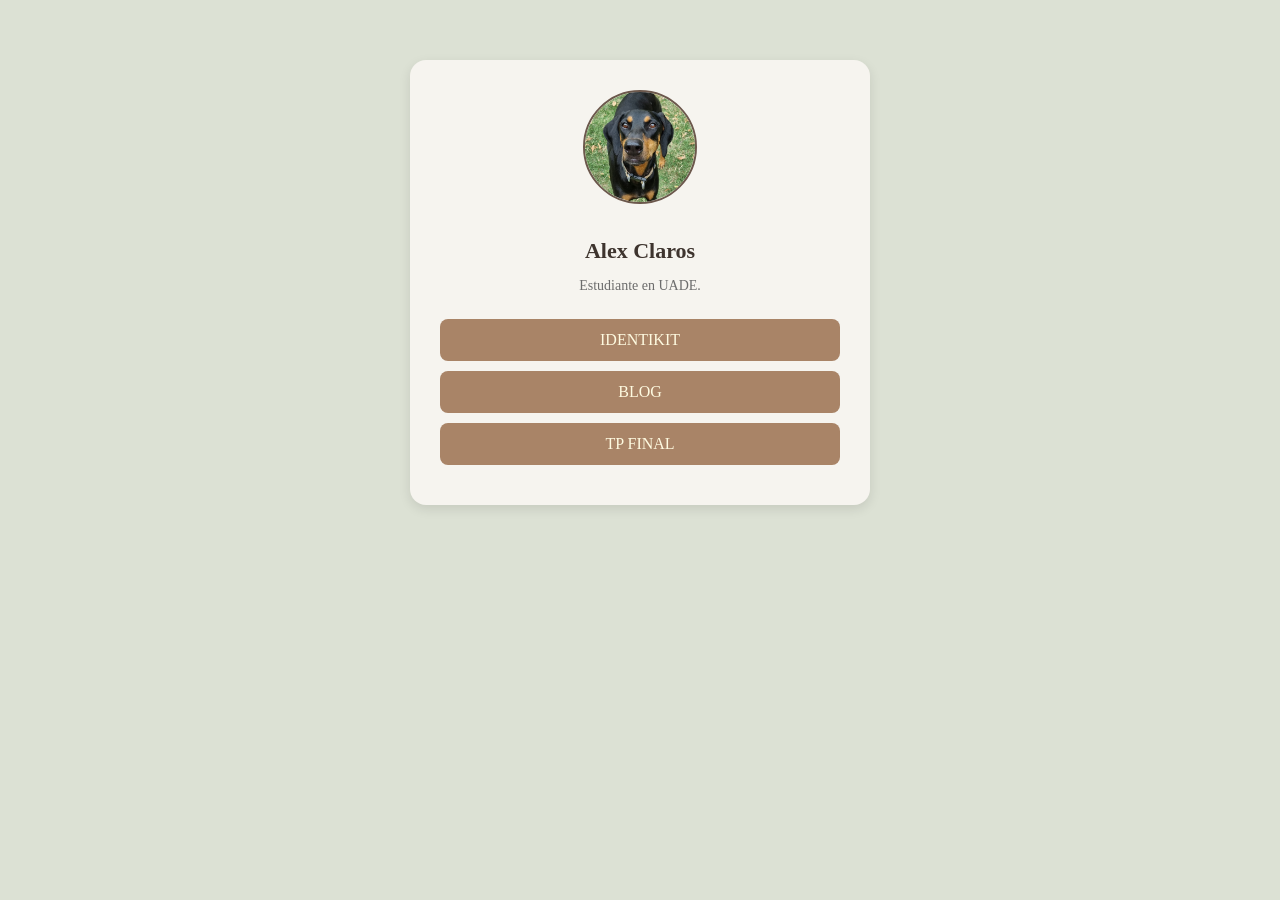
<file: index.html>
<!DOCTYPE html>
<html lang="es">
<head>
  <meta charset="UTF-8" />
  <meta name="viewport" content="width=device-width, initial-scale=1.0"/>
  <title>Mi Linktree</title>
  <link rel="stylesheet" href="style.css" />
</head>
<body>
  <div class="container">
    <img src="TP IDENTIKIT/img/luna1.JPG" alt="Foto de perfil" class="foto">
    <h1>Alex Claros</h1>
    <p>Estudiante en UADE.</p>

    <div class="links">
      <a href="TP IDENTIKIT/index.html" target="_blank">IDENTIKIT</a>
      <a href="" target="_blank">BLOG</a>
      <a href="" target="_blank">TP FINAL</a>
    </div>
  </div>
</body>
</html>
</file>
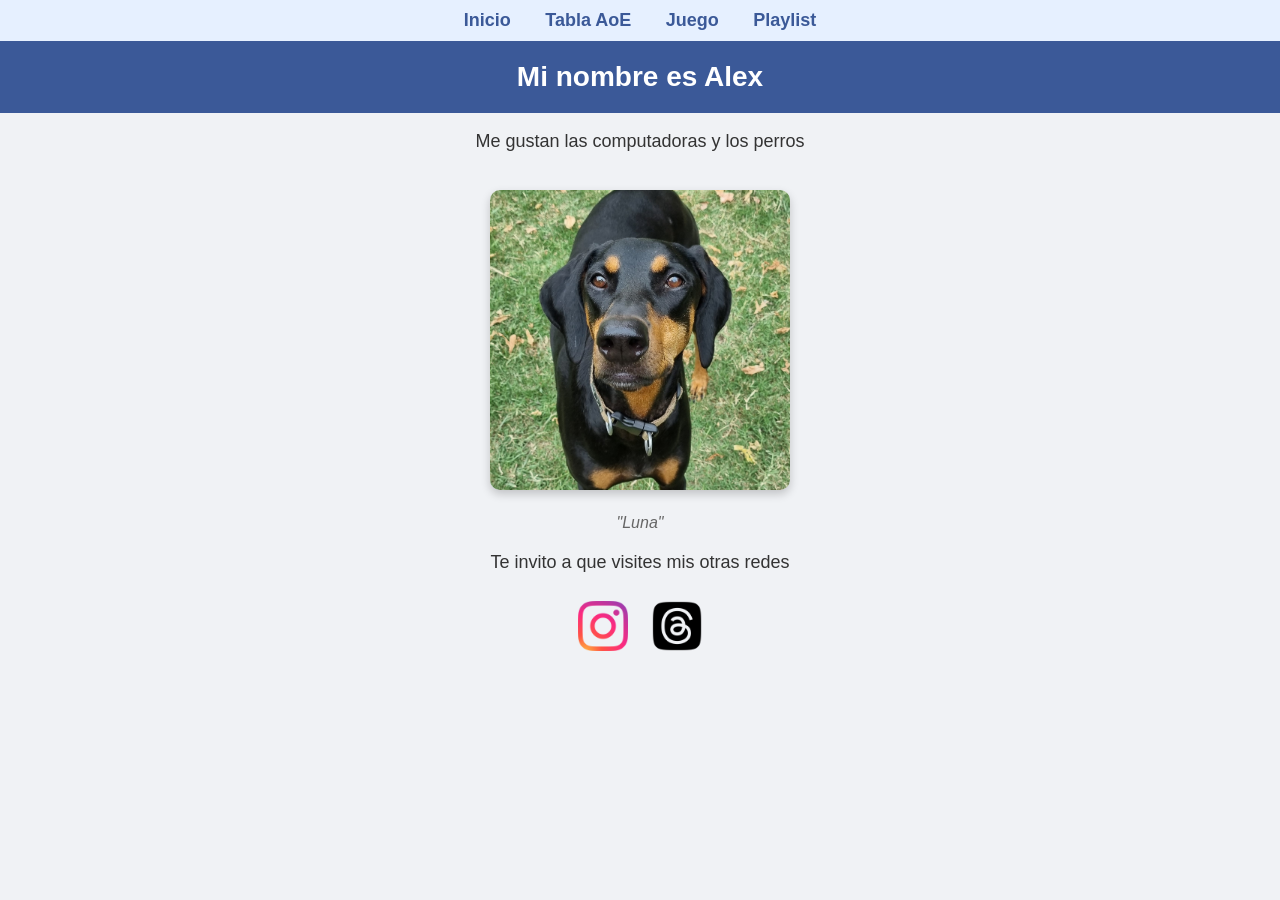
<file: TP IDENTIKIT/index.html>
<!DOCTYPE html>
<html lang="es">
  <head>
    <meta charset="UTF-8" />
    <meta name="viewport" content="width=device-width, initial-scale=1.0" />
    <title>Identikit</title>
    <link rel="shortcut icon" href="icon/facebook.ico" type="image/x-icon" />
    <link rel="stylesheet" href="styles.css" />
  </head>
  <body class="index">
    <nav>
      <ul>
        <li><a href="index.html">Inicio</a></li>
        <li><a href="tabla.html">Tabla AoE</a></li>
        <li><a href="millonario.html">Juego</a></li>
        <li><a href="playlist.html">Playlist</a></li>
      </ul>
    </nav>
    <h1>Mi nombre es Alex</h1>
    <p>Me gustan las computadoras y los perros</p>
    <img id="fotoPerfil" src="img/luna1.jpg" alt="foto de perfil" />
    <blockquote>"Luna"</blockquote>
    <p>Te invito a que visites mis otras redes</p>
    <a href="https://www.instagram.com/" target="_blank">
      <img class="redesIconos" src="img/instagram.png" alt="instagram" />
    </a>
    <a href="https://www.threads.net/" target="_blank">
      <img class="redesIconos" src="img/threads.png" alt="threads" />
    </a>
  </body>
</html>
</file>
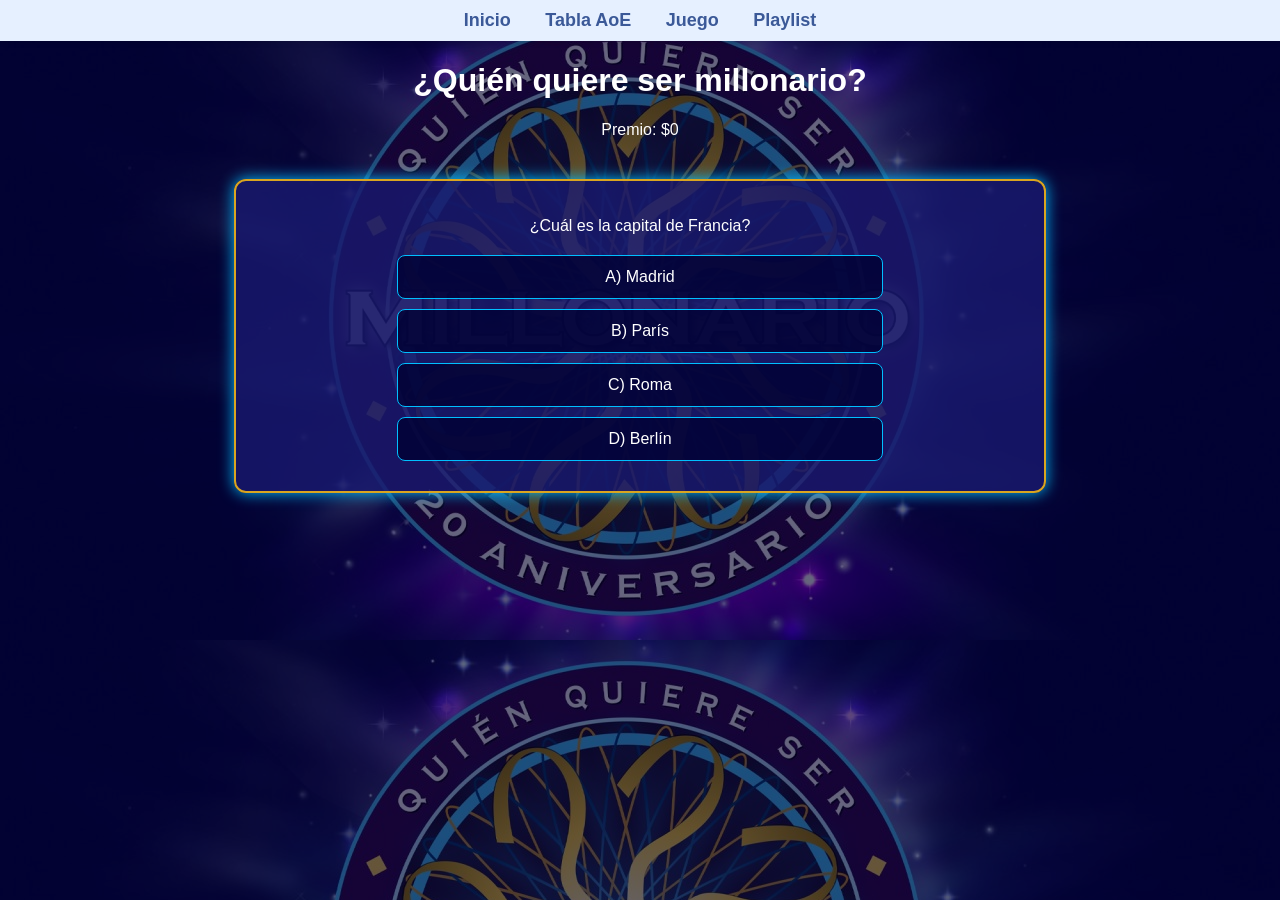
<file: TP IDENTIKIT/millonario.html>
<!DOCTYPE html>
<html lang="en">
  <head>
    <meta charset="UTF-8" />
    <meta name="viewport" content="width=device-width, initial-scale=1.0" />
    <title>Document</title>
    <link rel="stylesheet" href="styles.css" />
  </head>
  <body class="millonario">
    <nav>
      <ul>
        <li><a href="index.html">Inicio</a></li>
        <li><a href="tabla.html">Tabla AoE</a></li>
        <li><a href="millonario.html">Juego</a></li>
        <li><a href="playlist.html">Playlist</a></li>
      </ul>
    </nav>
    <h1>¿Quién quiere ser millonario?</h1>
    <p>Premio: $0</p>
    <div class="caja-preguntas">
      <p>¿Cuál es la capital de Francia?</p>
      <div class="opciones">
        <a href="millonario/gameover.html" class="opcion">A) Madrid</a>
        <a href="millonario/pregunta2.html" class="opcion">B) París</a>
        <a href="millonario/gameover.html" class="opcion">C) Roma</a>
        <a href="millonario/gameover.html" class="opcion">D) Berlín</a>
      </div>
    </div>
  </body>
</html>
</file>
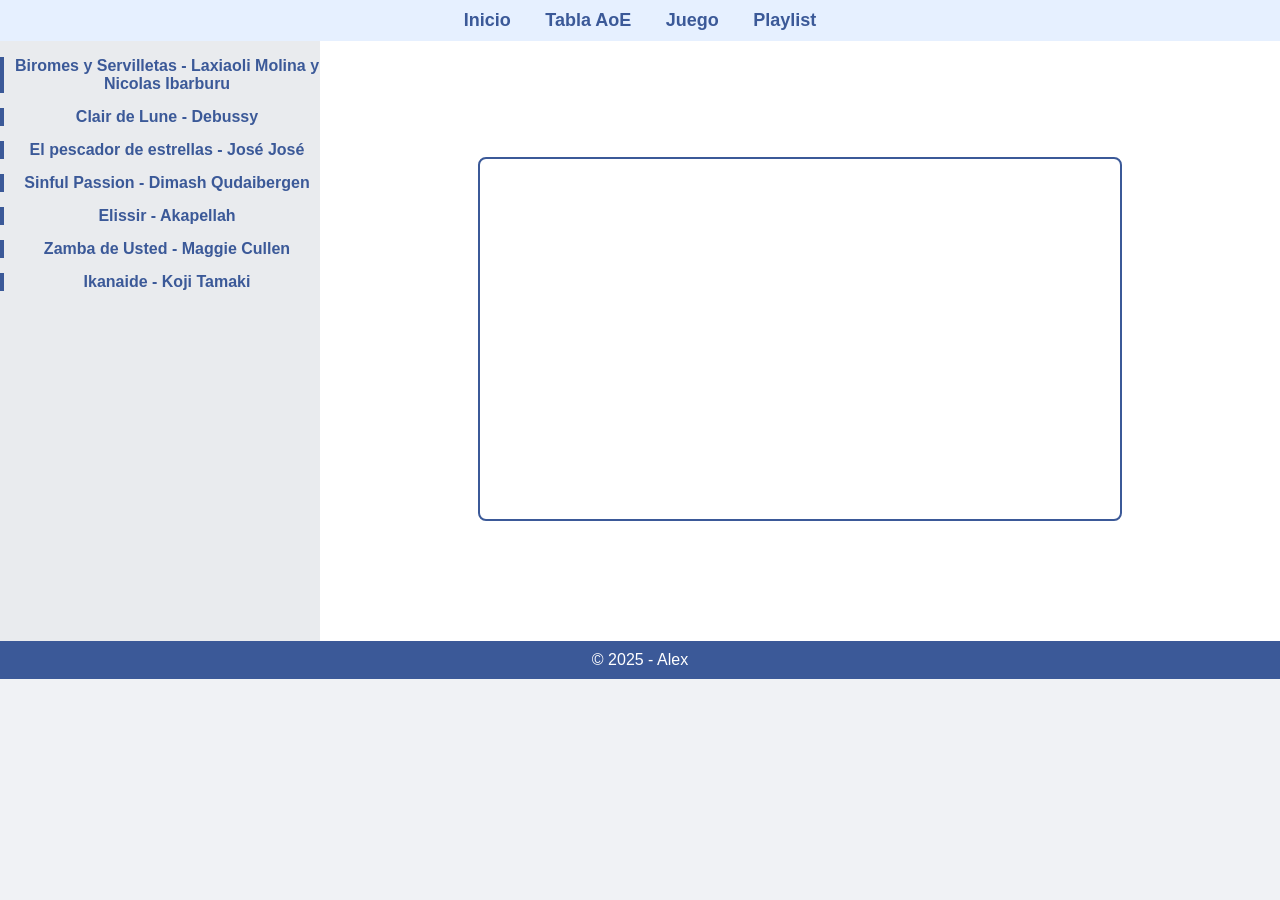
<file: TP IDENTIKIT/playlist.html>
<!DOCTYPE html>
<html lang="en">
  <head>
    <meta charset="UTF-8" />
    <meta name="viewport" content="width=device-width, initial-scale=1.0" />
    <title>Mi playlist favorita</title>
    <link rel="stylesheet" href="styles.css" />
  </head>
  <body class="playlist">
    <nav>
      <ul>
        <li><a href="index.html">Inicio</a></li>
        <li><a href="tabla.html">Tabla AoE</a></li>
        <li><a href="millonario.html">Juego</a></li>
        <li><a href="playlist.html">Playlist</a></li>
      </ul>
    </nav>
    <main>
      <aside>
        <ul>
          <li>
            <a href="#cancion1"
              >Biromes y Servilletas - Laxiaoli Molina y Nicolas Ibarburu</a
            >
          </li>
          <li><a href="#cancion2">Clair de Lune - Debussy</a></li>
          <li><a href="#cancion3">El pescador de estrellas - José José</a></li>
          <li><a href="#cancion4">Sinful Passion - Dimash Qudaibergen</a></li>
          <li><a href="#cancion5">Elissir - Akapellah</a></li>
          <li><a href="#cancion6">Zamba de Usted - Maggie Cullen</a></li>
          <li><a href="#cancion7">Ikanaide - Koji Tamaki</a></li>
        </ul>
      </aside><div class="contenido" id="contenido">
        <div id="cancion1" class="caja-video">
          <iframe
            src="https://www.youtube.com/embed/uoJnC0B-_RY?si=A3IGFPjHwUZHMWze#cancion1"
            title="YouTube video player"
            frameborder="0"
            allow="accelerometer; autoplay; clipboard-write; encrypted-media; gyroscope; picture-in-picture; web-share"
            referrerpolicy="strict-origin-when-cross-origin"
            allowfullscreen
          ></iframe>
        </div>
        <div id="cancion2" class="caja-video">
          <iframe
            src="https://www.youtube.com/embed/WNcsUNKlAKw?si=9_iGpRxBkVeyp9Uj#cancion2"
            title="YouTube video player"
            frameborder="0"
            allow="accelerometer; autoplay; clipboard-write; encrypted-media; gyroscope; picture-in-picture; web-share"
            referrerpolicy="strict-origin-when-cross-origin"
            allowfullscreen
          ></iframe>
        </div>
        <div id="cancion3" class="caja-video">
          <iframe
            src="https://www.youtube.com/embed/_VhKCfTkRvw?si=k8tfzfZnZdLGaiD3#cancion3"
            title="YouTube video player"
            frameborder="0"
            allow="accelerometer; autoplay; clipboard-write; encrypted-media; gyroscope; picture-in-picture; web-share"
            referrerpolicy="strict-origin-when-cross-origin"
            allowfullscreen
          ></iframe>
        </div>
        <div id="cancion4" class="caja-video">
          <iframe
            src="https://www.youtube.com/embed/W9FlDMCo8LU?si=gXGo-TQBeqazf1SU&start=27#cancion4"
            title="YouTube video player"
            frameborder="0"
            allow="accelerometer; autoplay; clipboard-write; encrypted-media; gyroscope; picture-in-picture; web-share"
            referrerpolicy="strict-origin-when-cross-origin"
            allowfullscreen
          ></iframe>
        </div>
        <div id="cancion5" class="caja-video">
          <iframe
            src="https://www.youtube.com/embed/Rd1TQqkc8Ug?si=7FwHSree8TJzKwzt#cancion5"
            title="YouTube video player"
            frameborder="0"
            allow="accelerometer; autoplay; clipboard-write; encrypted-media; gyroscope; picture-in-picture; web-share"
            referrerpolicy="strict-origin-when-cross-origin"
            allowfullscreen
          ></iframe>
        </div>
        <div id="cancion6" class="caja-video">
          <iframe
            src="https://www.youtube.com/embed/F_V3MKbDHOM?si=HLMkFuGMY31CObBL&start=27#cancion6"
            title="YouTube video player"
            frameborder="0"
            allow="accelerometer; autoplay; clipboard-write; encrypted-media; gyroscope; picture-in-picture; web-share"
            referrerpolicy="strict-origin-when-cross-origin"
            allowfullscreen
          ></iframe>
        </div>
        <div id="cancion7" class="caja-video">
          <iframe
            src="https://www.youtube.com/embed/2j3ab7cu_30?si=StukAZwhro8_zSu1#cancion7"
            title="YouTube video player"
            frameborder="0"
            allow="accelerometer; autoplay; clipboard-write; encrypted-media; gyroscope; picture-in-picture; web-share"
            referrerpolicy="strict-origin-when-cross-origin"
            allowfullscreen
          ></iframe>
        </div>
      </div>
    </main>
    <footer>© 2025 - Alex</footer>
  </body>
</html>
</file>
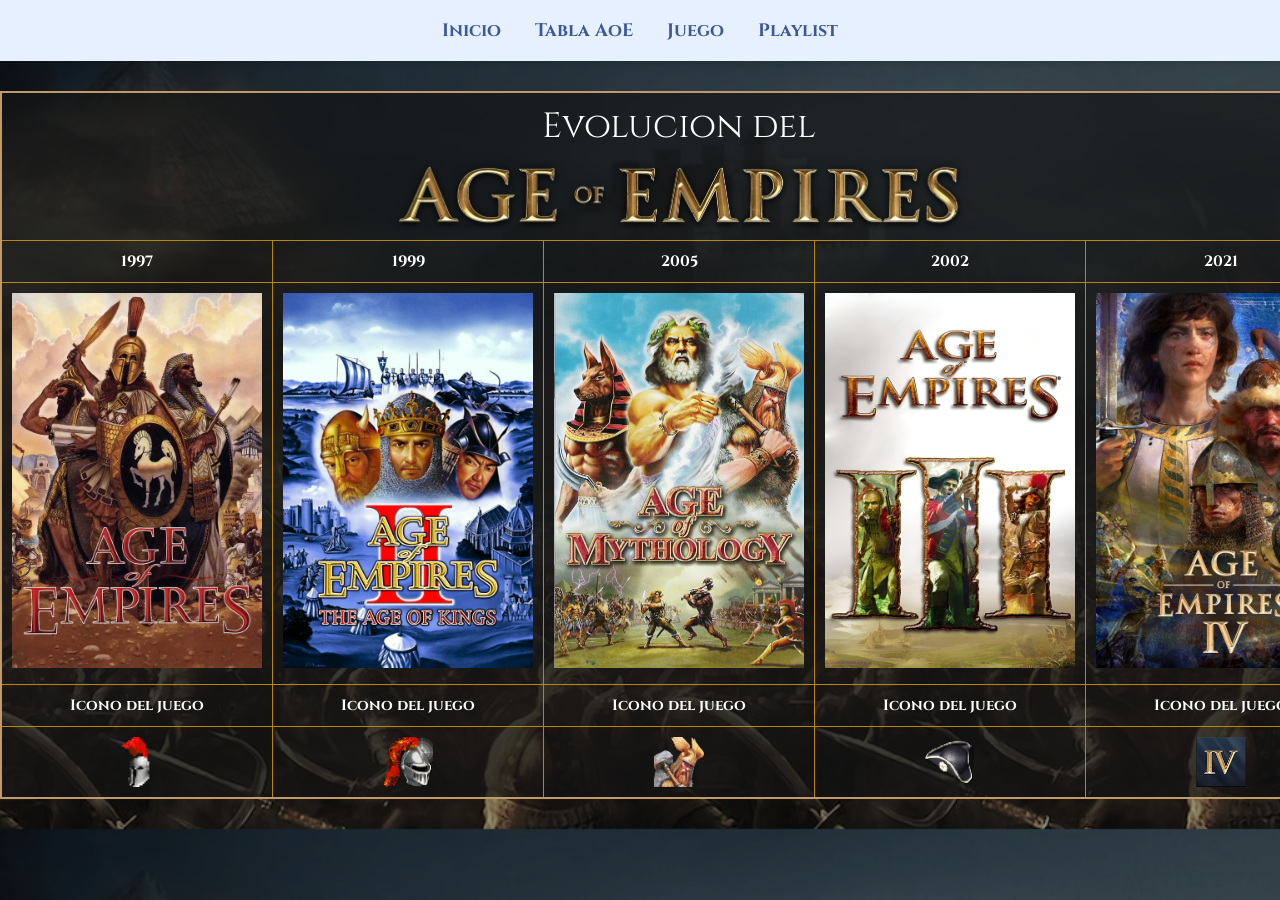
<file: TP IDENTIKIT/tabla.html>
<!DOCTYPE html>
<html lang="en">
<head>
    <meta charset="UTF-8">
    <meta name="viewport" content="width=device-width, initial-scale=1.0">
    <title>Tabla Age of Empires</title>
    <link rel="preconnect" href="https://fonts.googleapis.com">
    <link rel="preconnect" href="https://fonts.gstatic.com" crossorigin>
    <link href="https://fonts.googleapis.com/css2?family=Cinzel:wght@400..900&family=Modern+Antiqua&display=swap" rel="stylesheet">
    <link rel="stylesheet" href="styles.css">
</head>
<body class="tabla">
    <nav>
        <ul>
            <li><a href="index.html">Inicio</a></li>
            <li><a href="tabla.html">Tabla AoE</a></li>
            <li><a href="millonario.html">Juego</a></li>
            <li><a href="playlist.html">Playlist</a></li>
        </ul>
    </nav>
    <table width="1250px">
        <tr height="50px" id="titulo">
            <td id="celdaTitulo" colspan="5">Evolucion del</td>
        </tr>
        <tr>
            <td id="celdaLogo" colspan="5">
                <img id="logo" src="img/aoelogo.png" alt="aoe logo">
            </td>
        </tr>
        <tr>
            <td class="celdaTexto">1997</td>
            <td class="celdaTexto">1999</td>
            <td class="celdaTexto">2005</td>
            <td class="celdaTexto">2002</td>
            <td class="celdaTexto">2021</td>
        </tr>
        <tr>
            <td class="celdaImagen">
                <a href="https://store.steampowered.com/app/1017900/Age_of_Empires_Definitive_Edition/" target="_blank">
                    <img class="celdaImagen" src="img/aoe1f.avif" alt="aoe1">
                </a>
            </td>
            <td class="celdaImagen">
                <a href="https://store.steampowered.com/app/813780/Age_of_Empires_II_Definitive_Edition/?l=spanish">
                    <img class="celdaImagen" src="img/aoe2f.webp" alt="aoe2">
                </a>
            </td>
            <td class="celdaImagen">
                <a href="https://store.steampowered.com/app/266840/Age_of_Mythology_Extended_Edition/?l=spanish">
                    <img class="celdaImagen" src="img/aoemyth.webp" alt="aoe mythology">
                </a>
            </td>
            <td class="celdaImagen">
                <a href="https://store.steampowered.com/app/933110/Age_of_Empires_III_Definitive_Edition/?l=spanish">
                    <img class="celdaImagen" src="img/aoe3f.jpg" alt="aoe3">
                </a>
            </td>
            <td class="celdaImagen">
                <a href="https://store.steampowered.com/app/1466860/Age_of_Empires_IV_Anniversary_Edition/?l=spanish">
                    <img class="celdaImagen" src="img/aoe4f.jpg" alt="aoe4">
                </a>
            </td>
        </tr>
        <tr>
            <td class="celdaTexto">Icono del juego</td>
            <td class="celdaTexto">Icono del juego</td>
            <td class="celdaTexto">Icono del juego</td>
            <td class="celdaTexto">Icono del juego</td>
            <td class="celdaTexto">Icono del juego</td>
        </tr>
        <tr>
            <td><img class="imgIcono" src="img/aoe11icon.webp" alt="aoe1 icon"></td>
            <td><img class="imgIcono" src="img/aoe2icon.webp" alt="aoe2 icon"></td>
            <td><img class="imgIcono" src="img/aoemythicon.webp" alt="aoe mythology icon"></td>
            <td><img class="imgIcono" src="img/aoe3icon.webp" alt="aoe3 icon"></td>
            <td><img class="imgIcono" src="img/aoe4icon.webp" alt="aoe4 icon"></td>
        </tr>
    </table>
</body>
</html>
</file>
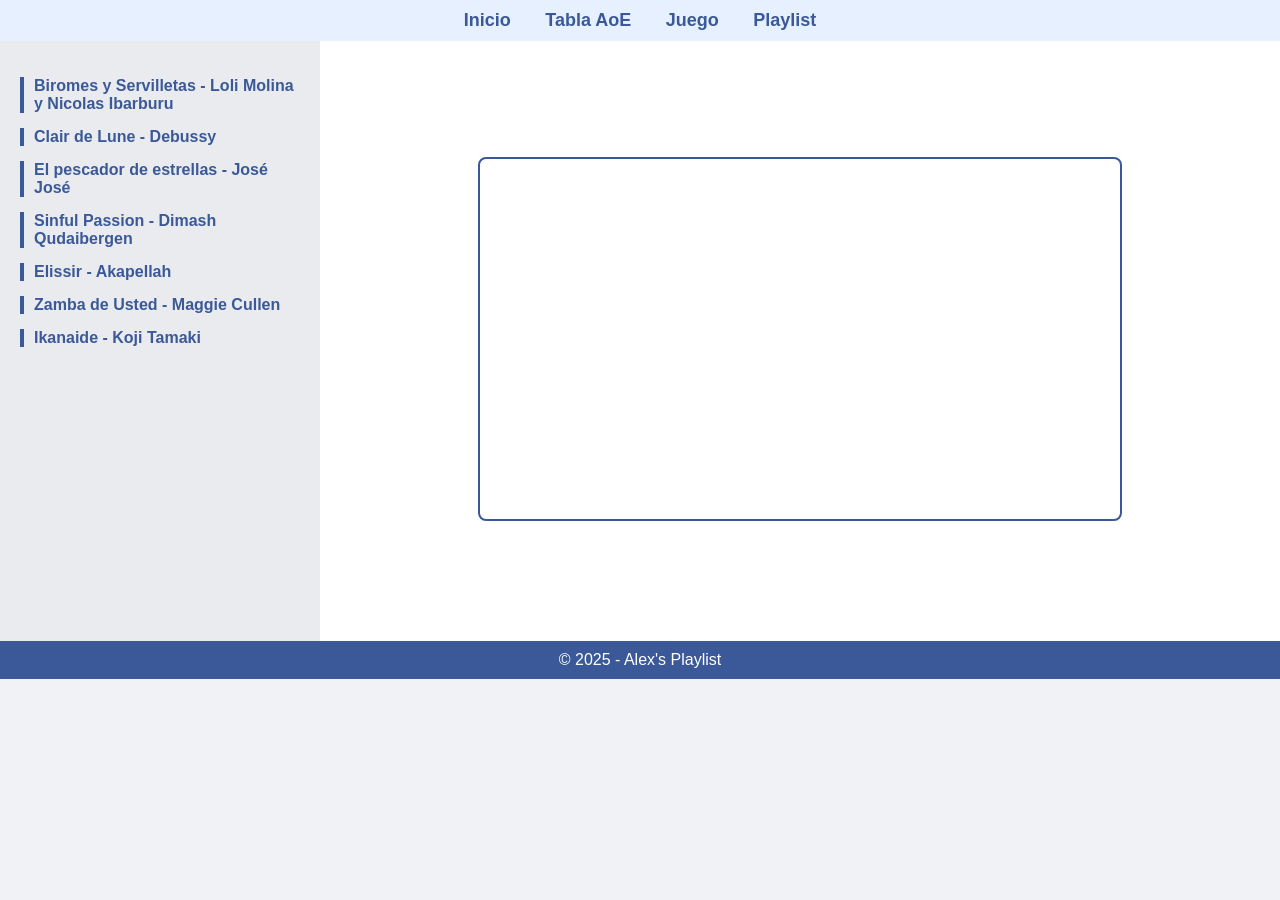
<file: TP IDENTIKIT/archivos/playlist.html>
<!DOCTYPE html>
<html lang="en">
  <head>
    <meta charset="UTF-8" />
    <meta name="viewport" content="width=device-width, initial-scale=1.0" />
    <title>Mi playlist favorita</title>
    <style>
      body {
        margin: 0;
        font-family: Arial, sans-serif;
        background-color: #f0f2f5;
      }

      nav {
        background-color: #e6f0ff;
        padding: 10px;
        box-shadow: 0 2px 5px rgba(0, 0, 0, 0.1);
        text-align: center;
      }

      nav ul {
        padding: 0;
        margin: 0;
        list-style: none;
      }

      nav li {
        display: inline;
        margin: 0 15px;
      }

      nav a {
        color: #3b5998;
        text-decoration: none;
        font-weight: bold;
        font-size: 18px;
      }

      nav a:hover {
        text-decoration: underline;
      }

      aside {
        background-color: #e9ebee;
        width: 25%;
        height: 600px;
        display: inline-block;
        vertical-align: top;
        padding: 20px;
        box-sizing: border-box;
      }

      aside li {
        list-style: none;
        margin: 15px 0;
        padding-left: 10px;
        border-left: 4px solid #3b5998;
      }

      aside li a:hover {
        background-color: #d8dde3;
        display: inline-block;
        transition: background-color 0.3s;
      }

      aside ul {
        padding: 0;
      }

      aside li {
        list-style: none;
        margin: 15px 0;
      }

      aside a {
        color: #3b5998;
        text-decoration: none;
        font-weight: bold;
        font-size: 16px;
        display: block;
      }

      aside a:hover {
        text-decoration: underline;
      }

      .contenido {
        background-color: #fff;
        width: 75%;
        height: 600px;
        display: inline-block;
        vertical-align: top;
        box-sizing: border-box;
        text-align: center;
        position: relative; /* Mantiene position: relative para los iframes absolutos */
      }

      .video-cell {
        display: none; /* Ocultar todos los videos por defecto */
        position: absolute;
        top: 50%;
        left: 50%;
        transform: translate(-50%, -50%);
      }

      iframe {
        width: 80vw;
        height: 45vw;
        max-width: 640px;
        max-height: 360px;
        border: 2px solid #3b5998;
        border-radius: 8px;
      }

      /* Mostrar el video correspondiente al ancla */
      #cancion1:target,
      #cancion2:target,
      #cancion3:target,
      #cancion4:target,
      #cancion5:target,
      #cancion6:target,
      #cancion7:target {
        display: block;
      }

      /* Mostrar el primer video por defecto si no hay ancla */
      .contenido:not(:target) #cancion1 {
        display: block;
      }

      footer {
        background-color: #3b5998;
        color: white;
        text-align: center;
        padding: 10px;
      }
    </style>
  </head>
  <body>
    <nav>
      <ul>
        <li><a href="index.html">Inicio</a></li>
        <li><a href="tabla.html">Tabla AoE</a></li>
        <li><a href="millonario.html">Juego</a></li>
        <li><a href="playlist.html">Playlist</a></li>
      </ul>
    </nav>
    <main>
      <aside>
        <ul>
          <li>
            <a href="#cancion1"
              >Biromes y Servilletas - Loli Molina y Nicolas Ibarburu</a
            >
          </li>
          <li><a href="#cancion2">Clair de Lune - Debussy</a></li>
          <li><a href="#cancion3">El pescador de estrellas - José José</a></li>
          <li><a href="#cancion4">Sinful Passion - Dimash Qudaibergen</a></li>
          <li><a href="#cancion5">Elissir - Akapellah</a></li>
          <li><a href="#cancion6">Zamba de Usted - Maggie Cullen</a></li>
          <li><a href="#cancion7">Ikanaide - Koji Tamaki</a></li>
        </ul>
      </aside><div class="contenido" id="contenido">
        <div id="cancion1" class="video-cell">
          <iframe
            src="https://www.youtube.com/embed/uoJnC0B-_RY?si=A3IGFPjHwUZHMWze"
            title="YouTube video player"
            frameborder="0"
            allow="accelerometer; autoplay; clipboard-write; encrypted-media; gyroscope; picture-in-picture; web-share"
            referrerpolicy="strict-origin-when-cross-origin"
            allowfullscreen
          ></iframe>
        </div>
        <div id="cancion2" class="video-cell">
          <iframe
            width="560"
            height="315"
            src="https://www.youtube.com/embed/WNcsUNKlAKw?si=9_iGpRxBkVeyp9Uj"
            title="YouTube video player"
            frameborder="0"
            allow="accelerometer; autoplay; clipboard-write; encrypted-media; gyroscope; picture-in-picture; web-share"
            referrerpolicy="strict-origin-when-cross-origin"
            allowfullscreen
          ></iframe>
        </div>
        <div id="cancion3" class="video-cell">
          <iframe
            width="560"
            height="315"
            src="https://www.youtube.com/embed/_VhKCfTkRvw?si=k8tfzfZnZdLGaiD3"
            title="YouTube video player"
            frameborder="0"
            allow="accelerometer; autoplay; clipboard-write; encrypted-media; gyroscope; picture-in-picture; web-share"
            referrerpolicy="strict-origin-when-cross-origin"
            allowfullscreen
          ></iframe>
        </div>
        <div id="cancion4" class="video-cell">
          <iframe
            width="560"
            height="315"
            src="https://www.youtube.com/embed/W9FlDMCo8LU?si=gXGo-TQBeqazf1SU&amp;start=27"
            title="YouTube video player"
            frameborder="0"
            allow="accelerometer; autoplay; clipboard-write; encrypted-media; gyroscope; picture-in-picture; web-share"
            referrerpolicy="strict-origin-when-cross-origin"
            allowfullscreen
          ></iframe>
        </div>
        <div id="cancion5" class="video-cell">
          <iframe
            width="560"
            height="315"
            src="https://www.youtube.com/embed/Rd1TQqkc8Ug?si=7FwHSree8TJzKwzt"
            title="YouTube video player"
            frameborder="0"
            allow="accelerometer; autoplay; clipboard-write; encrypted-media; gyroscope; picture-in-picture; web-share"
            referrerpolicy="strict-origin-when-cross-origin"
            allowfullscreen
          ></iframe>
        </div>
        <div id="cancion6" class="video-cell">
          <iframe
            width="560"
            height="315"
            src="https://www.youtube.com/embed/F_V3MKbDHOM?si=HLMkFuGMY31CObBL&amp;start=27"
            title="YouTube video player"
            frameborder="0"
            allow="accelerometer; autoplay; clipboard-write; encrypted-media; gyroscope; picture-in-picture; web-share"
            referrerpolicy="strict-origin-when-cross-origin"
            allowfullscreen
          ></iframe>
        </div>
        <div id="cancion7" class="video-cell">
          <iframe
            width="560"
            height="315"
            src="https://www.youtube.com/embed/2j3ab7cu_30?si=StukAZwhro8_zSu1"
            title="YouTube video player"
            frameborder="0"
            allow="accelerometer; autoplay; clipboard-write; encrypted-media; gyroscope; picture-in-picture; web-share"
            referrerpolicy="strict-origin-when-cross-origin"
            allowfullscreen
          ></iframe>
        </div>
      </div>
    </main>
    <footer>© 2025 - Alex's Playlist</footer>
  </body>
</html>
</file>
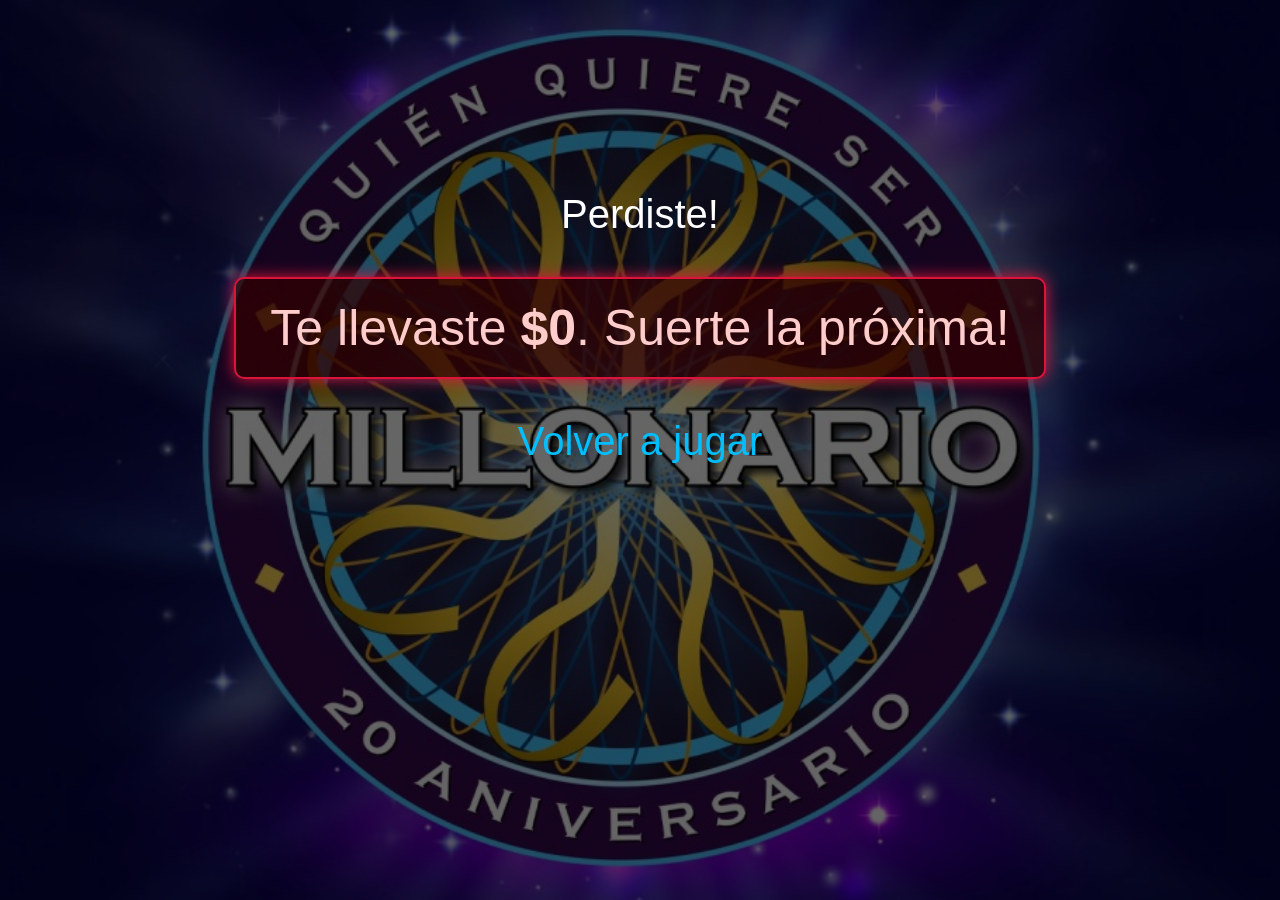
<file: TP IDENTIKIT/millonario/gameover.html>
<!DOCTYPE html>
<html lang="en">
<head>
    <meta charset="UTF-8">
    <meta name="viewport" content="width=device-width, initial-scale=1.0">
    <title>Perdiste</title>
    <style>
        body {
            text-align: center;
            font-family: Arial, sans-serif;
            background: url('../img/backgroundjuego.jpg') no-repeat center center fixed;
            background-size: cover;
            margin: 0;
            padding: 0;
            color: #fff;
        }

        body::before {
            content: "";
            position: fixed;
            top: 0; left: 0;
            width: 100%; height: 100%;
            background-color: rgba(0, 0, 0, 0.6);
            z-index: -1;
        }

        .mensaje {
            margin-top: 15%;
            font-size: 40px;
        }

        .caja-premio {
            background-color: rgba(50, 0, 0, 0.7);
            border: 2px solid crimson;
            padding: 20px;
            margin: 30px auto;
            width: 60%;
            border-radius: 10px;
            box-shadow: 0 0 15px crimson;
            font-size: 50px;
            color: #ffcccc;
        }

        a {
            color: #00bfff;
            text-decoration: none;
        }

        a:hover {
            text-decoration: underline;
        }
    </style>
</head>
<body>
    <div class="mensaje">
        <p>Perdiste!</p>
        <div class="caja-premio">
            Te llevaste <strong>$0</strong>. Suerte la próxima!
        </div>
        <p><a href="../millonario.html">Volver a jugar</a></p>
    </div>
    
</body>
</html>
</file>
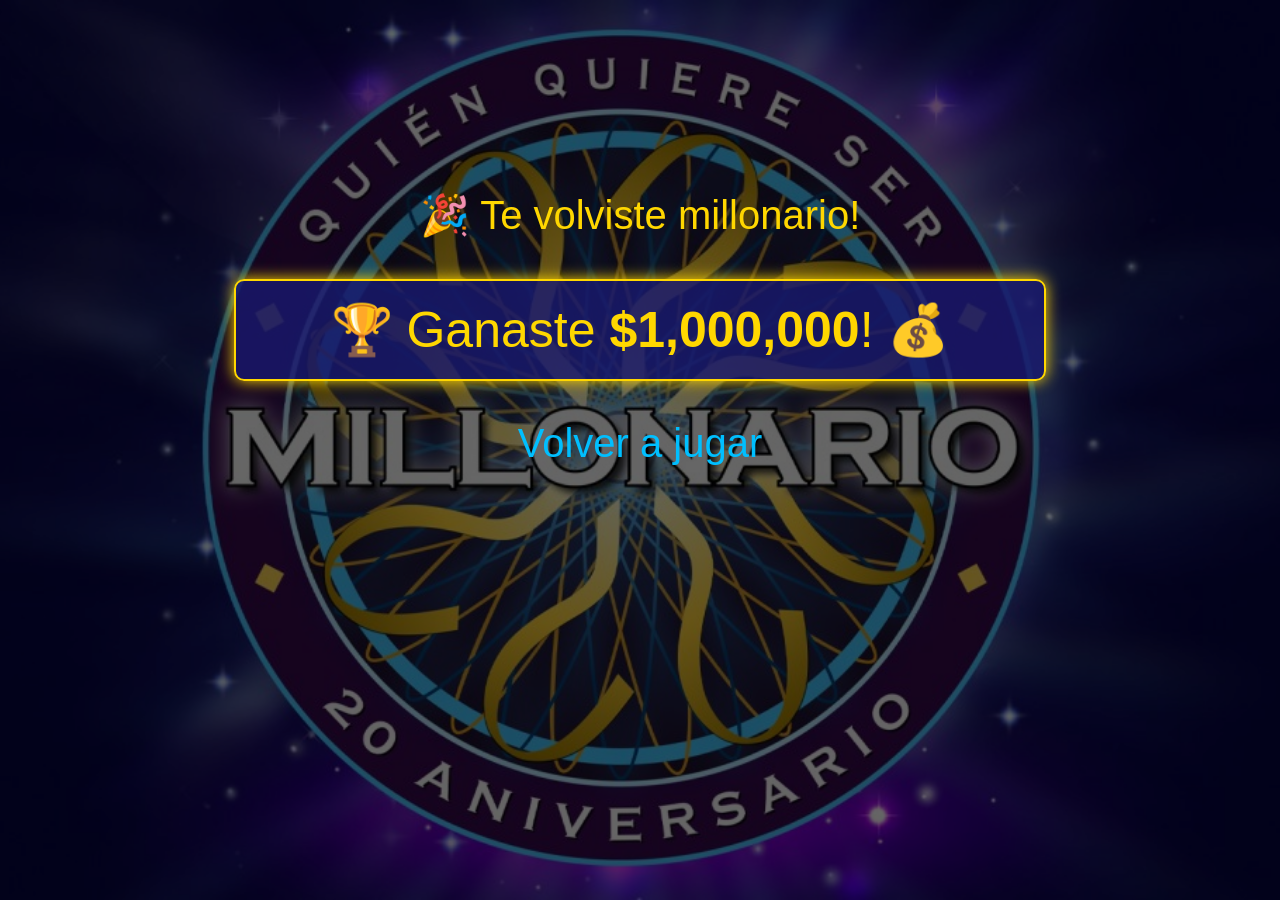
<file: TP IDENTIKIT/millonario/ganador.html>
<!DOCTYPE html>
<html lang="en">
<head>
    <meta charset="UTF-8">
    <meta name="viewport" content="width=device-width, initial-scale=1.0">
    <title>Felicidades!</title>
    <style>
        body {
            text-align: center;
            font-family: Arial, sans-serif;
            background: url('../img/backgroundjuego.jpg') no-repeat center center fixed;
            background-size: cover;
            margin: 0;
            padding: 0;
            color: gold;
        }

        body::before {
            content: "";
            position: fixed;
            top: 0; left: 0;
            width: 100%; height: 100%;
            background-color: rgba(0, 0, 0, 0.6);
            z-index: -1;
        }

        .mensaje {
            margin-top: 15%;
            font-size: 40px;
        }

        .caja-premio {
            background-color: rgba(25, 25, 112, 0.8);
            border: 2px solid gold;
            padding: 20px;
            margin: 30px auto;
            width: 60%;
            border-radius: 10px;
            box-shadow: 0 0 15px gold;
            font-size: 50px;
        }

        a {
            color: #00bfff;
            text-decoration: none;
        }

        a:hover {
            text-decoration: underline;
        }
    </style>
    </style>
</head>
<body>
    <div class="mensaje">
        <p>🎉 Te volviste millonario!</p>
        <div class="caja-premio">
            🏆 Ganaste <strong>$1,000,000</strong>! 💰
        </div>
        <p><a href="../millonario.html">Volver a jugar</a></p>
    </div>
    
</body>
</html>
</file>
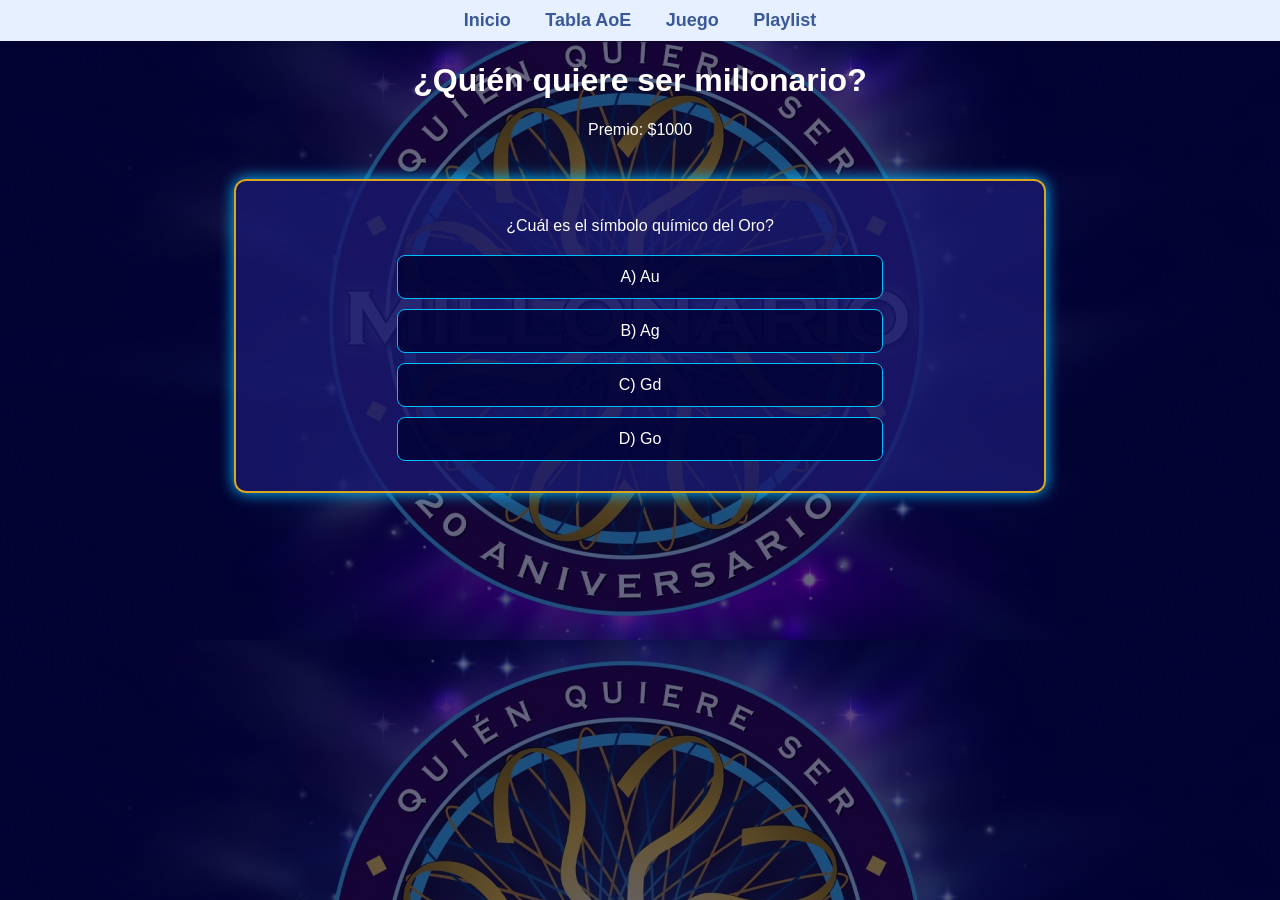
<file: TP IDENTIKIT/millonario/pregunta2.html>
<!DOCTYPE html>
<html lang="en">
  <head>
    <meta charset="UTF-8" />
    <meta name="viewport" content="width=device-width, initial-scale=1.0" />
    <title>Document</title>
    <link rel="stylesheet" href="../styles.css" />
  </head>
  <body class="millonario">
    <nav>
      <ul>
        <li><a href="../index.html">Inicio</a></li>
        <li><a href="../tabla.html">Tabla AoE</a></li>
        <li><a href="../millonario.html">Juego</a></li>
        <li><a href="../playlist.html">Playlist</a></li>
      </ul>
    </nav>
    <h1>¿Quién quiere ser millonario?</h1>
    <p>Premio: $1000</p>
    <div class="caja-preguntas">
      <p>¿Cuál es el símbolo químico del Oro?</p>
      <div class="opciones">
        <a href="pregunta3.html" class="opcion">A) Au</a>
        <a href="gameover.html" class="opcion">B) Ag</a>
        <a href="gameover.html" class="opcion">C) Gd</a>
        <a href="gameover.html" class="opcion">D) Go</a>
      </div>
    </div>
  </body>
</html>
</file>
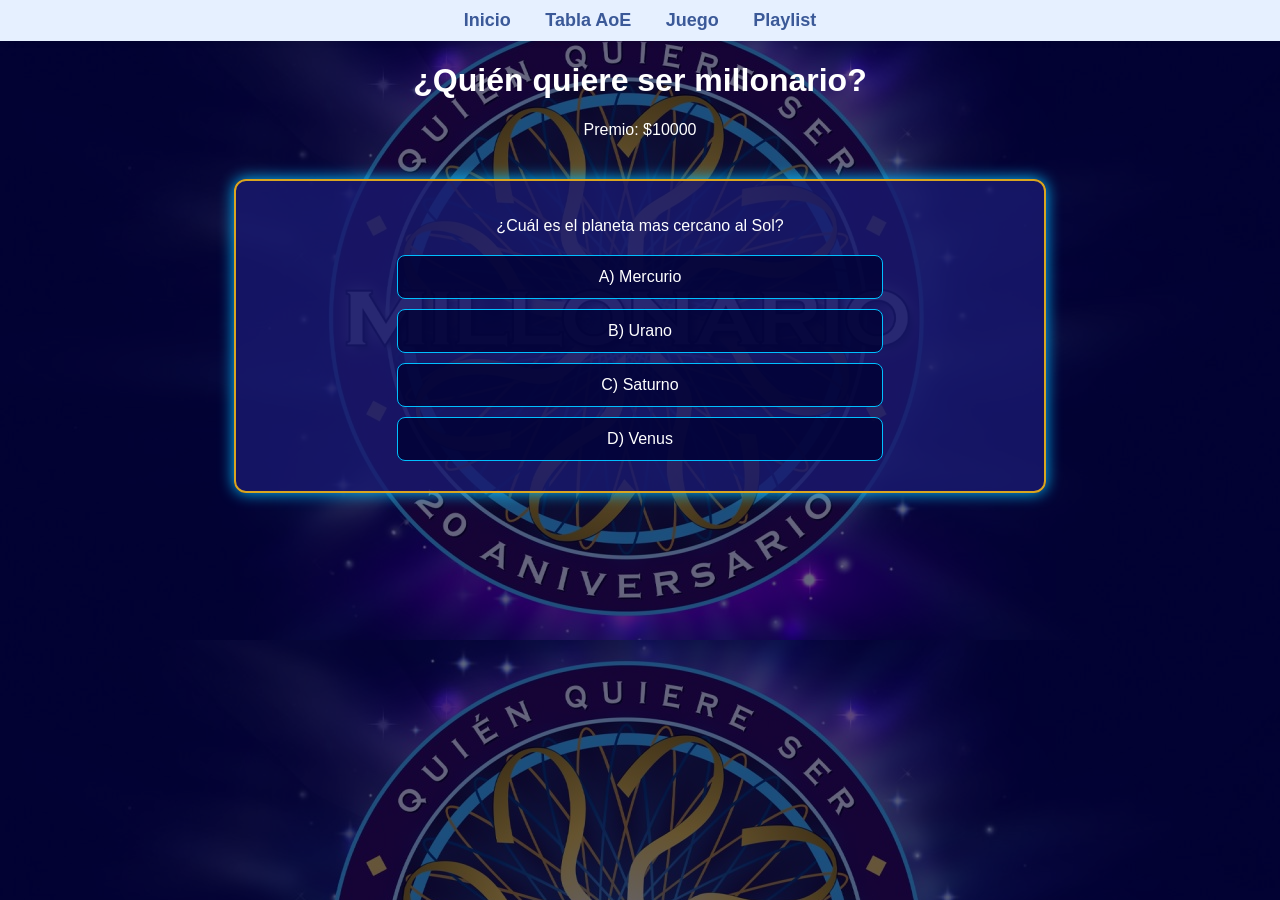
<file: TP IDENTIKIT/millonario/pregunta3.html>
<!DOCTYPE html>
<html lang="en">
<head>
    <meta charset="UTF-8">
    <meta name="viewport" content="width=device-width, initial-scale=1.0">
    <title>Document</title>
    <link rel="stylesheet" href="../styles.css">
</head>
<body class="millonario">
    <nav>
        <ul>
            <li><a href="../index.html">Inicio</a></li>
            <li><a href="../tabla.html">Tabla AoE</a></li>
            <li><a href="../millonario.html">Juego</a></li>
            <li><a href="../playlist.html">Playlist</a></li>
        </ul>
    </nav>
    <h1>¿Quién quiere ser millonario?</h1>
    <p>Premio: $10000</p>
    <div class="caja-preguntas">
        <p>¿Cuál es el planeta mas cercano al Sol?</p>
        <div class="opciones">
            <a href="pregunta4.html" class="opcion">A) Mercurio</a>
            <a href="gameover.html" class="opcion">B) Urano</a>
            <a href="gameover.html" class="opcion">C) Saturno</a>
            <a href="gameover.html" class="opcion">D) Venus</a>
        </div>
    </div>
</body>
</html>
</file>
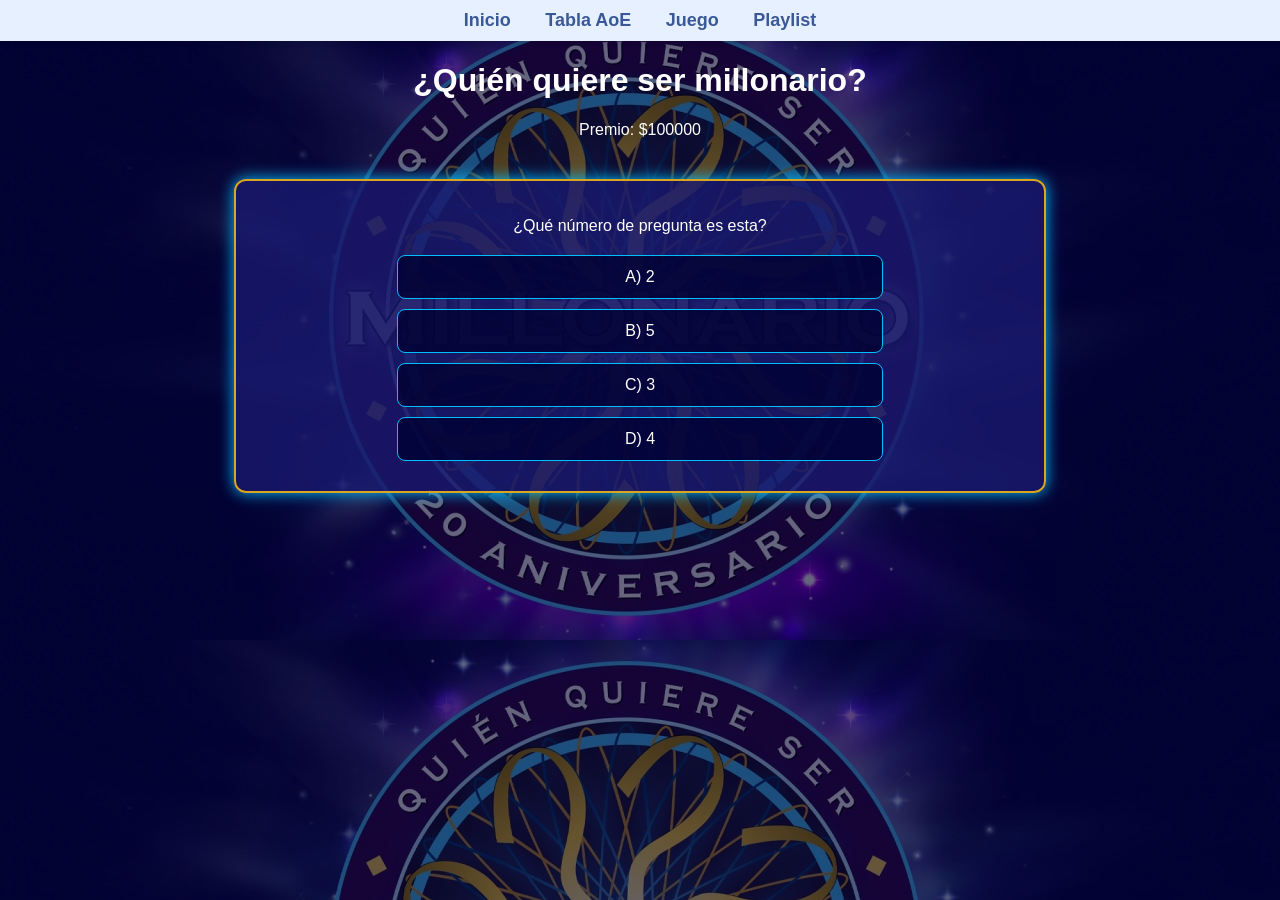
<file: TP IDENTIKIT/millonario/pregunta4.html>
<!DOCTYPE html>
<html lang="en">
<head>
    <meta charset="UTF-8">
    <meta name="viewport" content="width=device-width, initial-scale=1.0">
    <title>Document</title>
    <link rel="stylesheet" href="../styles.css">
</head>
<body class="millonario">
    <nav>
        <ul>
            <li><a href="../index.html">Inicio</a></li>
            <li><a href="../tabla.html">Tabla AoE</a></li>
            <li><a href="../millonario.html">Juego</a></li>
            <li><a href="../playlist.html">Playlist</a></li>
        </ul>
    </nav>
    <h1>¿Quién quiere ser millonario?</h1>
    <p>Premio: $100000</p>
    <div class="caja-preguntas">
        <p>¿Qué número de pregunta es esta?</p>
        <div class="opciones">
            <a href="gameover.html" class="opcion">A) 2</a>
            <a href="gameover.html" class="opcion">B) 5</a>
            <a href="gameover.html" class="opcion">C) 3</a>
            <a href="pregunta5.html" class="opcion">D) 4</a>
        </div>
    </div>
</body>
</html>
</file>
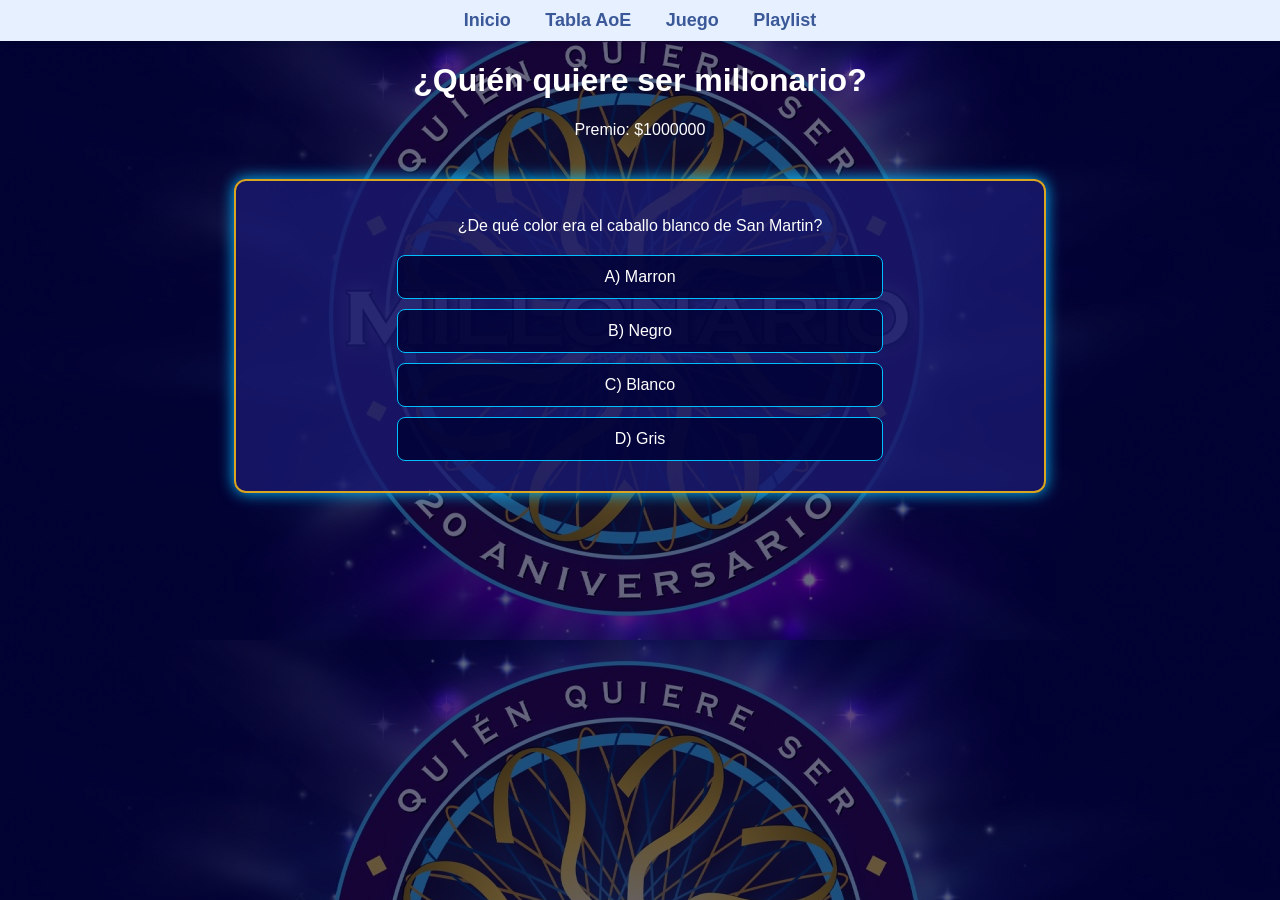
<file: TP IDENTIKIT/millonario/pregunta5.html>
<!DOCTYPE html>
<html lang="en">
<head>
    <meta charset="UTF-8">
    <meta name="viewport" content="width=device-width, initial-scale=1.0">
    <title>Document</title>
    <link rel="stylesheet" href="../styles.css">
</head>
<body class="millonario">
    <nav>
        <ul>
            <li><a href="../index.html">Inicio</a></li>
            <li><a href="../tabla.html">Tabla AoE</a></li>
            <li><a href="../millonario.html">Juego</a></li>
            <li><a href="../playlist.html">Playlist</a></li>
        </ul>
    </nav>
    <h1>¿Quién quiere ser millonario?</h1>
    <p>Premio: $1000000</p>
    <div class="caja-preguntas">
        <p>¿De qué color era el caballo blanco de San Martin?</p>
        <div class="opciones">
            <a href="gameover.html" class="opcion">A) Marron</a>
            <a href="gameover.html" class="opcion">B) Negro</a>
            <a href="ganador.html" class="opcion">C) Blanco</a>
            <a href="gameover.html" class="opcion">D) Gris</a>
        </div>
    </div>
</body>
</html>
</file>
<file: style.css>
body {
  margin: 0;
  padding: 0;
  background-color: #dce1d4; /* verde césped desaturado */
  font-family: 'Georgia', serif;
  color: #3e342e;
}

.container {
  width: 90%;
  max-width: 400px;
  margin: 60px auto;
  text-align: center;
  background-color: #f6f4ef;
  padding: 30px;
  border-radius: 16px;
  box-shadow: 0 4px 12px rgba(0, 0, 0, 0.1);
}

.foto {
  width: 110px;
  height: 110px;
  border-radius: 50%;
  object-fit: cover;
  margin-bottom: 20px;
  border: 2px solid #6c584c; /* marrón apagado */
}

h1 {
  margin: 10px 0 5px;
  font-size: 22px;
  color: #3e342e; /* marrón oscuro apagado */
}

p {
  color: #6c6c6c; /* gris medio elegante */
  margin-bottom: 25px;
  font-size: 14px;
}

.links {
  margin-top: 20px;
}

.links a {
  display: block;
  width: 100%;
  background-color: #a98467; /* marrón suave */
  color: #fefae0; /* beige claro */
  text-decoration: none;
  padding: 12px 0;
  margin: 10px 0;
  border-radius: 8px;
  font-weight: normal;
  transition: background-color 0.3s ease, transform 0.2s ease;
}

.links a:hover {
  background-color: #8c6a50;
  transform: scale(1.02);
  color: #ffffff;
}
</file>
<file: TP IDENTIKIT/styles.css>
/* Estilos generales */
body {
    margin: 0;
    font-family: Arial, sans-serif;
    text-align: center;
}

a {
    color: #1877f2;
    text-decoration: none;
}

a:hover {
    color: #0056d2;
}

/* Nav */
nav {
    background-color: #e6f0ff;
    padding: 10px;
    box-shadow: 0 2px 5px rgba(0, 0, 0, 0.1);
    text-align: center;
}

nav ul {
    padding: 0;
    margin: 0;
    list-style: none;
}

nav li {
    display: inline;
    margin: 0 15px;
}

nav a {
    color: #3b5998;
    font-weight: bold;
    font-size: 18px;
}

nav a:hover {
    text-decoration: underline;
}


/* Index */
body.index {
    background-color: #f0f2f5;
    color: #333;
    font-size: 16px;
}

.index h1 {
    margin: 0;
    padding: 20px;
    background-color: #3b5998;
    color: white;
    font-size: 28px;
}

.index #fotoPerfil {
    width: 300px;
    margin-top: 20px;
    border-radius: 10px;
    box-shadow: 0 4px 10px rgba(0, 0, 0, 0.2);
}

.index p {
    font-size: 18px;
}

.index blockquote {
    font-style: italic;
    color: #666;
    margin: 20px auto;
    font-size: 16px;
}

.redesIconos {
    width: 50px;
    margin: 10px;
    transition: transform 0.2s;
}

.redesIconos:hover {
    transform: scale(1.1);
}

/* Playlist */
body.playlist {
    background-color: #f0f2f5;
}

.playlist aside {
    background-color: #e9ebee;
    width: 25%;
    height: 600px;
    display: inline-block;
    vertical-align: top;
}

.playlist aside ul {
    padding: 0;
}

.playlist aside li {
    list-style: none;
    margin: 15px 0;
    padding-left: 10px;
    border-left: 4px solid #3b5998;
}

.playlist aside a {
    color: #3b5998;
    font-weight: bold;
    font-size: 16px;
    display: block;
}

.playlist aside a:hover {
    text-decoration: underline;
    background-color: #d8dde3;
    transition: background-color 0.3s;
}

.playlist .contenido {
    background-color: #fff;
    width: 75%;
    height: 600px;
    display: inline-block;
    vertical-align: top;
    text-align: center;
    position: relative;
}

.playlist .caja-video {
    display: none;
    position: absolute;
    top: 50%;
    left: 50%;
    transform: translate(-50%, -50%);
}

.playlist .caja-video iframe {
    width: 640px;
    height: 360px;
    max-width: 640px;
    max-height: 360px;
    border: 2px solid #3b5998;
    border-radius: 8px;
}

.playlist #cancion1:target,
.playlist #cancion2:target,
.playlist #cancion3:target,
.playlist #cancion4:target,
.playlist #cancion5:target,
.playlist #cancion6:target,
.playlist #cancion7:target {
    display: block;
}

.playlist .contenido:not(:target) #cancion1 {
    display: block;
}

.playlist footer {
    background-color: #3b5998;
    color: white;
    text-align: center;
    padding: 10px;
}

/* Tabla */
body.tabla {
    background-image: url(img/background.jpg);
    background-size: cover;
    font-family: "Cinzel", serif;
}

body.tabla::before {
    content: "";
    position: fixed;
    top: 0;
    left: 0;
    width: 100%;
    height: 100%;
    background-color: rgba(0, 0, 0, 0.4);
    z-index: -1;
}

.tabla ul {
    margin: 0;
    padding: 8px;
}

.tabla li {
    display: inline;
}

.tabla table {
    width: 90%;
    margin: 30px auto;
    border-collapse: collapse;
    background-color: rgba(20, 20, 20, 0.7);
    border: 2px solid #c19a6b;
}

.tabla th,
.tabla td {
    padding: 10px;
    border: 1px solid #b8860b;
}

.tabla #titulo {
    text-align: center;
}

.tabla #celdaTitulo {
    border-bottom: 0;
    font-size: 35px;
    color: white;
    padding-bottom: 0;
}

.tabla #celdaLogo {
    border-top: 0;
}

.tabla #logo {
    height: 70px;
    display: block;
    margin-left: auto;
    margin-right: auto;
}

.tabla .celdaTexto {
    text-align: center;
    color: white;
    font-weight: bold;
    font-size: 15px;
}

.tabla .celdaImagen {
    width: 250px;
    height: 375px;
}

.tabla .imgIcono {
    width: 50px;
    display: block;
    margin-left: auto;
    margin-right: auto;
}

/* Millonario */
body.millonario {
    background-image: url(img/backgroundjuego.jpg);
    background-size: cover;
    background-color: #000;
    color: #ffffff;
}

body.millonario::before {
    content: "";
    position: fixed;
    top: 0;
    left: 0;
    width: 100%;
    height: 100%;
    background-color: rgba(0, 0, 40, 0.6);
    z-index: -1;
}

.millonario a:hover {
    text-decoration: underline;
}

.millonario .caja-preguntas {
    background: rgba(25, 25, 112, 0.8);
    border: 2px solid #daa520;
    border-radius: 12px;
    padding: 20px;
    width: 60%;
    margin: 40px auto;
    box-shadow: 0 0 15px #00bfff;
}

.millonario .opciones {
    margin-top: 20px;
}

.millonario .opcion {
    background-color: rgba(0, 0, 50, 0.8);
    border: 1px solid #00bfff;
    color: white;
    padding: 12px;
    border-radius: 8px;
    width: 60%;
    margin: 10px auto;
    text-decoration: none;
    display: block;
    transition: background-color 0.3s ease;
}

.millonario .opcion:hover {
    background-color: #1e90ff;
    box-shadow: 0 0 10px #1e90ff, 0 0 20px #1e90ff;
}

.millonario .mensaje {
    margin-top: 15%;
    font-size: 40px;
}

.millonario.ganador .caja-premio {
    background-color: rgba(25, 25, 112, 0.8);
    border: 2px solid gold;
    padding: 20px;
    margin: 30px auto;
    width: 60%;
    border-radius: 10px;
    box-shadow: 0 0 15px gold;
    font-size: 50px;
}

.millonario.gameover .caja-premio {
    background-color: rgba(50, 0, 0, 0.7);
    border: 2px solid crimson;
    padding: 20px;
    margin: 30px auto;
    width: 60%;
    border-radius: 10px;
    box-shadow: 0 0 15px crimson;
    font-size: 50px;
    color: #ffcccc;
}
</file>
